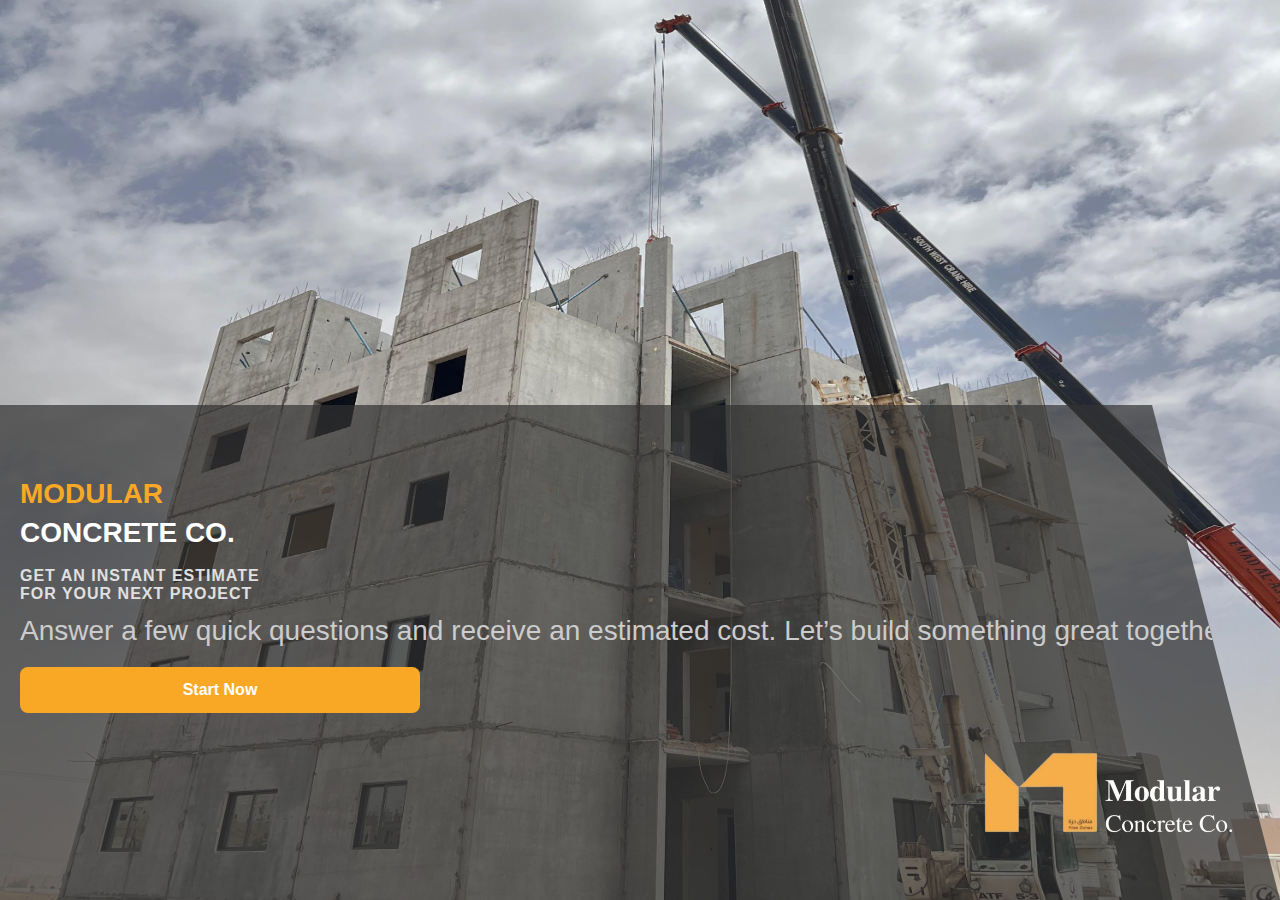
<file: index.html>
<!DOCTYPE html>
<html lang="en">
<head>
  <meta charset="UTF-8" />
  <title>Modular Concrete Co.</title>
  <link rel="stylesheet" href="style.css" />
  <script src="navigation.js" defer></script>
</head>
<body>
  <div class="page">
    <img src="./Index.jpg" alt="Concrete Building" class="bg-image">

    <div class="overlay">
      <h1><span class="highlight">MODULAR</span><br>CONCRETE CO.</h1>
      <p class="subtitle">GET AN INSTANT ESTIMATE<br>FOR YOUR NEXT PROJECT</p>
      <p class="desc">Answer a few quick questions and receive an estimated cost. Let’s build something great together.</p>
      <button class="start-btn" onclick="window.location.href='start.html'">Start Now</button>
      <div class="logo">
        <img src="./Logo.png" alt="Company Logo" />
      </div>
    </div>
  </div>
</body>
</html>
</file>
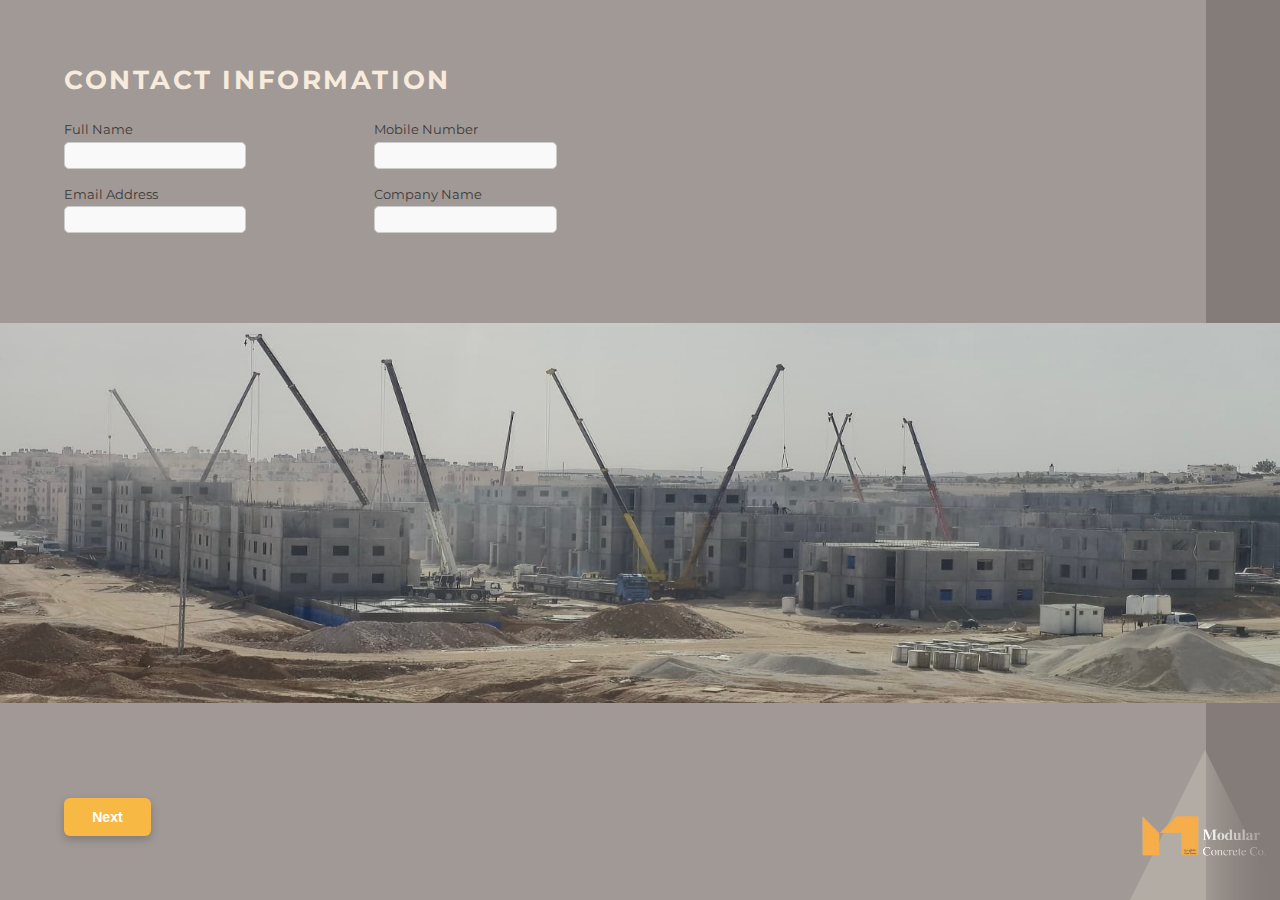
<file: contact.html>
<!DOCTYPE html>
<html lang="en">
<head>
  <meta charset="UTF-8" />
  <title>Contact Information</title>
  <link rel="stylesheet" href="contact-style.css" />
  <link href="https://fonts.googleapis.com/css2?family=Montserrat:wght@400;700&display=swap" rel="stylesheet">
  <script src="navigation.js" defer></script>
</head>
<body>
  <div class="page">

    <div class="content">
      <h1 class="title">CONTACT INFORMATION</h1>
      <form id="contactForm">
        <div class="row">
          <div class="left-fields">
            <label>Full Name<input type="text" name="fullName" required /></label>
            <label>Email Address<input type="email" name="email" required /></label>
          </div>
          <div class="right-fields">
            <label>Mobile Number<input type="tel" name="mobile" required /></label>
            <label>Company Name<input type="text" name="company" /></label>
          </div>
        </div>
      </form>
    </div>

    <!-- Centered image in page -->
    <div class="center-image">
      <img src="./Contact.jpg" alt="Center Graphic">
    </div>

    <div class="form-actions">
      <button class="next-button">Next</button>
    </div>

    <div class="logo-corner">
      <div class="triangle"></div>
      <img src="./Logo.png" alt="Logo">
    </div>

  </div>
</body>
</html>
</file>
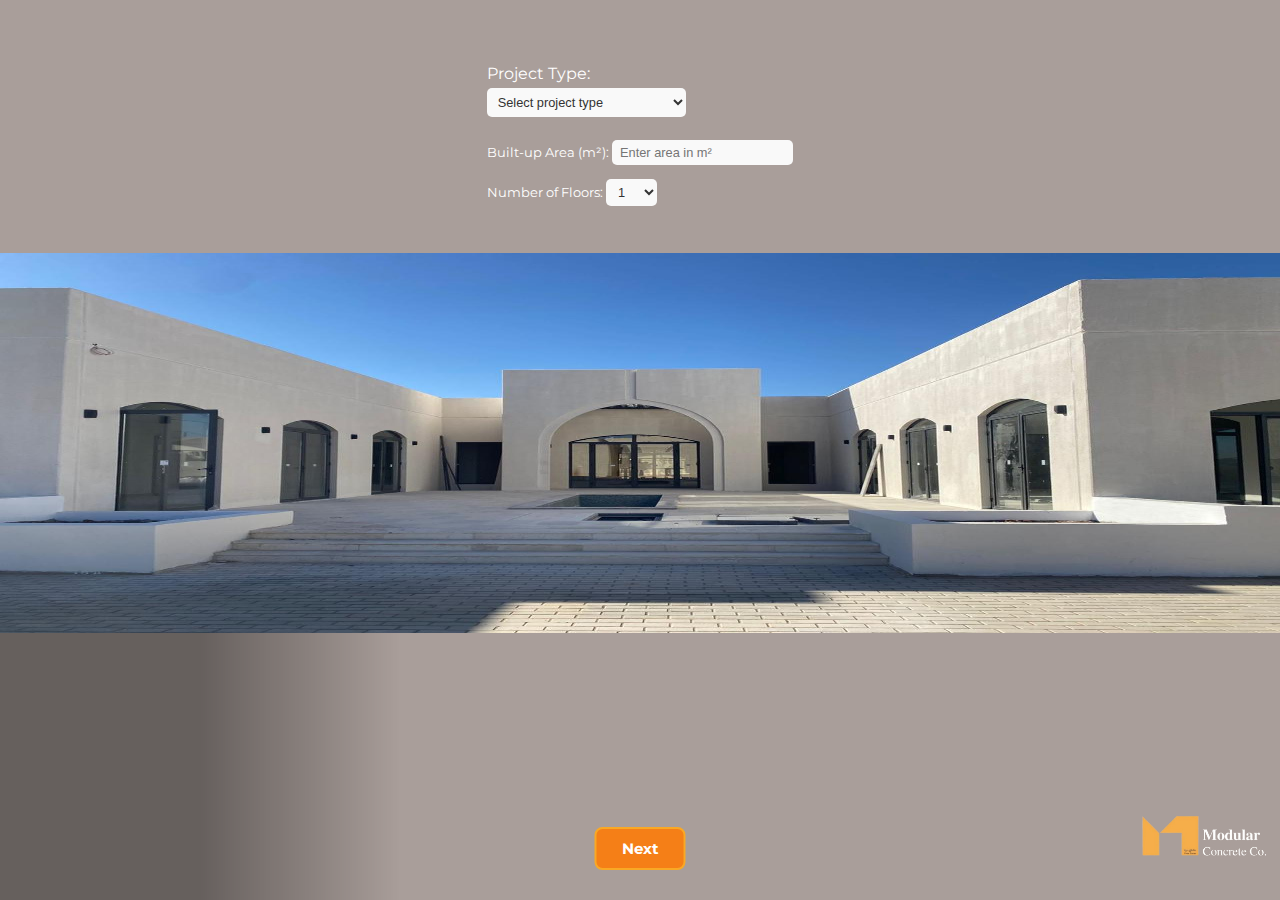
<file: project.html>
<!DOCTYPE html>
<html lang="en">
<head>
  <meta charset="UTF-8" />
  <title>Project Information</title>
  <link href="https://fonts.googleapis.com/css2?family=Montserrat:wght@400;700&display=swap" rel="stylesheet">
  <link rel="stylesheet" href="project-style.css" />
  <script src="navigation.js" defer></script>
</head>
<body>
  <div class="page">

   <form id="projectForm">
  <p class="instruction">Project Type:</p>
  <div class="dropdown">
    <select name="projectType">
      <option value="">Select project type</option>
      <option>Residential Villa</option>
      <option>Housing Complex</option>
      <option>School / Educational Building</option>
      <option>Commercial Project</option>
           <option>T-wall</option>
      <option>Interlock Block</option>
    </select>
  </div>

  <div class="info-block fields">
    <label>Built-up Area (m²): <input type="number" name="builtUpArea" placeholder="Enter area in m²"></label>
    <label>Number of Floors:
      <select name="floors">
        <option>1</option>
        <option>2</option>
        <option>3</option>
        <option>4</option>
        <option>5+</option>
      </select>
    </label>
  </div>


</form>


    <div class="bottom-image">
      <img src="./Project.jpg" alt="Bottom Construction Image" />
    </div>

    <div class="logo-corner">
      <img src="./Logo.png" alt="Logo" />
    </div>
   
  </div>
   <button class="next-button">Next</button>
</body>
</html>
</file>
<file: style.css>
* {
  margin: 0;
  padding: 0;
  box-sizing: border-box;
  font-family: 'Segoe UI', sans-serif;
}

body, html {
  height: 100%;
  background-color: #f9f9f9;
}

.page {
  position: relative;
  width: 100%;
  height: 100vh;
  overflow: hidden;
}


.bg-image {
  width: 100%;
  height: 100%;
 
  position: absolute;
  z-index: 1;
}

.overlay {
  position: absolute;
  bottom: 0;
  background-color: rgba(50, 50, 50, 0.7);
  width: 100%;
  padding: 30px 20px;
  padding-top: 60px;
  height: 55%;
  z-index: 2;
  color: white;
  display: flex;
  flex-direction: column;
  justify-content: center;

  /* أضف هذا */
  clip-path: polygon(
    0 0,       /* top-left */
    90% 0,     /* top-right (تخفض العرض من اليمين) */
    100% 100%, /* bottom-right (تنزل للنهاية بزاوية) */
    0% 100%    /* bottom-left */
  );
}



.overlay h1 {
  font-size: 28px;
  line-height: 1.4;
  margin-bottom: 15px;
  color: #ffffff;
}

.highlight {
  color: #f9a825;
}

.subtitle {
  font-size: 16px;
  font-weight: 600;
  letter-spacing: 1px;
  margin-bottom: 12px;
  color: #e0e0e0;
}

.desc {
  font-size: 28px;
  color: #ccc;
  margin-bottom: 20px;
}

.logo {
  display: flex;
  justify-content: flex-end;
}
.logo img {
  width: 300px;
  height: auto;
}
.start-btn {
  background-color: #f9a825;
  color: white;
  border: none;
  padding: 14px 28px;
  font-size: 16px;
  font-weight: bold;
  border-radius: 8px;
  cursor: pointer;
  width: 400px;
  transition: background-color 0.3s ease;
}

.start-btn:hover {
  background-color: #f57f17;
}
</file>
<file: contact-style.css>
* {
  margin: 0;
  padding: 0;
  box-sizing: border-box;
}

html, body {
  height: 100%;
  width: 100%;
  font-family: 'Montserrat', sans-serif;
  background-color: #fff;
}

body {
  display: flex;
  justify-content: center;
  align-items: center;
}

.page {
  width: 100vw;
  height: 100vh;
  background-color: #a19995;
  position: relative;
  padding: 5%;
  display: flex;
  flex-direction: column;
  justify-content: space-between;
  overflow: hidden;
}

/* Right side shadow strip */
.page::after {
  content: "";
  position: absolute;
  top: 0;
  right: 0;
  width: 74px;
  height: 100%;
  background-color: #837C78;
  z-index: 1;
}

.content {
  position: relative;
  z-index: 2;
}

.title {
  font-size: 2vw;
  font-weight: 700;
  letter-spacing: 0.2vw;
  color: #F6EBDD;
  margin-bottom: 3vh;
  text-transform: uppercase;
}

.row {
  display: flex;
  gap: 10vw;
}

.left-fields, .right-fields {
  display: flex;
  flex-direction: column;
  gap: 2vh;
  font-size: 1.1vw;
  color: #3B3B3B;
}

/* Correct triangle position and shape */
.logo-corner {
  position: absolute;
  bottom: 0;
  right: 0px; /* match shadow width */
  width: 150px;
  height: 150px;
  z-index: 2;
  pointer-events: none;
  mask-image: linear-gradient(to right, black 50%, transparent 100%);
  -webkit-mask-image: linear-gradient(to right, black 50%, transparent 100%);
}


.logo-corner .triangle {
  position: absolute;
  bottom: 0;
  right: 0;
  width: 150PX;
  height: 150PX;
  background-color: #cfc7bf;
  clip-path: polygon(50% 0%, 100% 100%, 0% 100%);
  z-index: 1;
   mask-image: linear-gradient(to right, rgba(0,0,0,0.4) 50%, transparent 100%);
  -webkit-mask-image: linear-gradient(to right, rgba(0,0,0,0.4) 50%, transparent 100%);
}

/* Align the logo visually inside triangle */
.logo-corner img {
  position: absolute;
  bottom: 30px;
  right: 0px;
  width: 150px;
  z-index: 3;
  object-fit: contain;
    mask-image: linear-gradient(to bottom, black 85%, transparent 100%);
  -webkit-mask-image: linear-gradient(to bottom, black 85%, transparent 100%);
}
/* Input field styles */
.left-fields label,
.right-fields label {
  display: flex;
  flex-direction: column;
  font-size: 1vw;
  color: #3B3B3B;
}

.left-fields input,
.right-fields input {
  padding: 0.4em 0.6em;
  font-size: 1vw;
  border: 1px solid #ccc;
  border-radius: 5px;
  margin-top: 0.5vh;
  background-color: #f9f9f9;
}

/* Center image styles */
.center-image {
  position: absolute;
  top: 57%;
  left: 50%;
  transform: translate(-50%, -50%);
  width: 100vw;
  z-index: 1000;
}

.center-image img {
  width: 100%;
  height: 380px;
  display: block;
}
.form-actions {
  margin-top: 4vh;
}

.next-button {
  background-color: #F7B844;
  color: #fff;
  border: none;
  padding: 0.8em 2em;
  font-size: 1.1vw;
  font-weight: bold;
  border-radius: 6px;
  cursor: pointer;
  transition: background-color 0.3s ease;
  box-shadow: 0 4px 10px rgba(0, 0, 0, 0.2);
}

.next-button:hover {
  background-color: #e29f2e;
}
</file>
<file: project-style.css>
* {
  margin: 0;
  padding: 0;
  box-sizing: border-box;
}

body, html {
  height: 100%;
  font-family: 'Montserrat', sans-serif;
  background-color: #A99E9A;
}

.page {
  position: relative;
  min-height: 100vh;
  padding: 5%;
  display: flex;
  flex-direction: column;
  justify-content: flex-start;
  align-items: center;
  color: #fff;
  overflow: hidden;
}

/* Right shadow strip */
.page::after {
  content: "";
  position: absolute;
  top: 450px;
  left: 0;
  width: 400px;
  height: 100%;
  background-color: #020202;
  z-index: 1;
    mask-image: linear-gradient(to right, rgba(0,0,0,0.4) 50%, transparent 100%);
  -webkit-mask-image: linear-gradient(to right, rgba(0,0,0,0.4) 50%, transparent 100%);
}

/* Content block */
.info {
  z-index: 2;
  text-align: center;
  max-width: 600px;
}

.title {
  font-size: 2.2vw;
  font-weight: 700;
  letter-spacing: 0.2vw;
  text-transform: uppercase;
  margin-bottom: 1vh;
  color: #F6EBDD;
}


.dropdown select {
  padding: 0.5em;
  font-size: 1vw;
  border-radius: 5px;
  border: none;
  background: #f9f9f9;
  color: #333;
  margin-top: 0.5vh;
}

.fields {
  margin: 2vh 0;
  display: flex;
  flex-direction: column;
  gap: 1vh;
  font-size: 1vw;
}

.fields input,
.fields select {
  padding: 0.4em 0.6em;
  font-size: 1vw;
  border: none;
  border-radius: 5px;
  margin-top: 0.5vh;
  background-color: #f9f9f9;
  color: #333;
}

.checkboxes {
  display: flex;
  flex-direction: column;
  align-items: centrer;
  gap: 0.5vh;
  font-size: 1vw;
  margin-top: 1vh;
}

/* Full-width bottom image */
.bottom-image {
  position: relative;  /* keep this */
  width: 100vw;
  height: 400px;
  overflow: hidden;
  margin-top: 1vh;
  z-index: 10;
}

.bottom-image img {
  position: absolute;  /* add this */
  top: 20px;           /* adjust this number to move image up/down */
  left: 0;
  width: 100%;
  height: 100%;
  object-fit: fill;
  display: block;
}


.logo-corner img {
  position: absolute;
  bottom: 30px;
  right: 0px;
  width: 150px;
  z-index: 3;
  object-fit: contain;
}
.next-button {
  position: absolute;
  bottom: 30px;
  left: 50%;
  transform: translateX(-50%);
  padding: 10px 25px;
  font-family: 'Montserrat', sans-serif;
  font-weight: 700;
  font-size: 1.2vw;
  color: #ffffff; /* page background color for contrast */
  background-color: #f57f17; /* bright golden yellow fill */
  border: 2px solid #f9a825;
  border-radius: 8px;
  cursor: pointer;
  z-index: 4;
  transition: background-color 0.3s ease, color 0.3s ease;
}

.next-button:hover {
  background-color: #f9a825; /* deeper yellow fill */
  color: #fff; /* white text on hover for better contrast */
}
</file>
